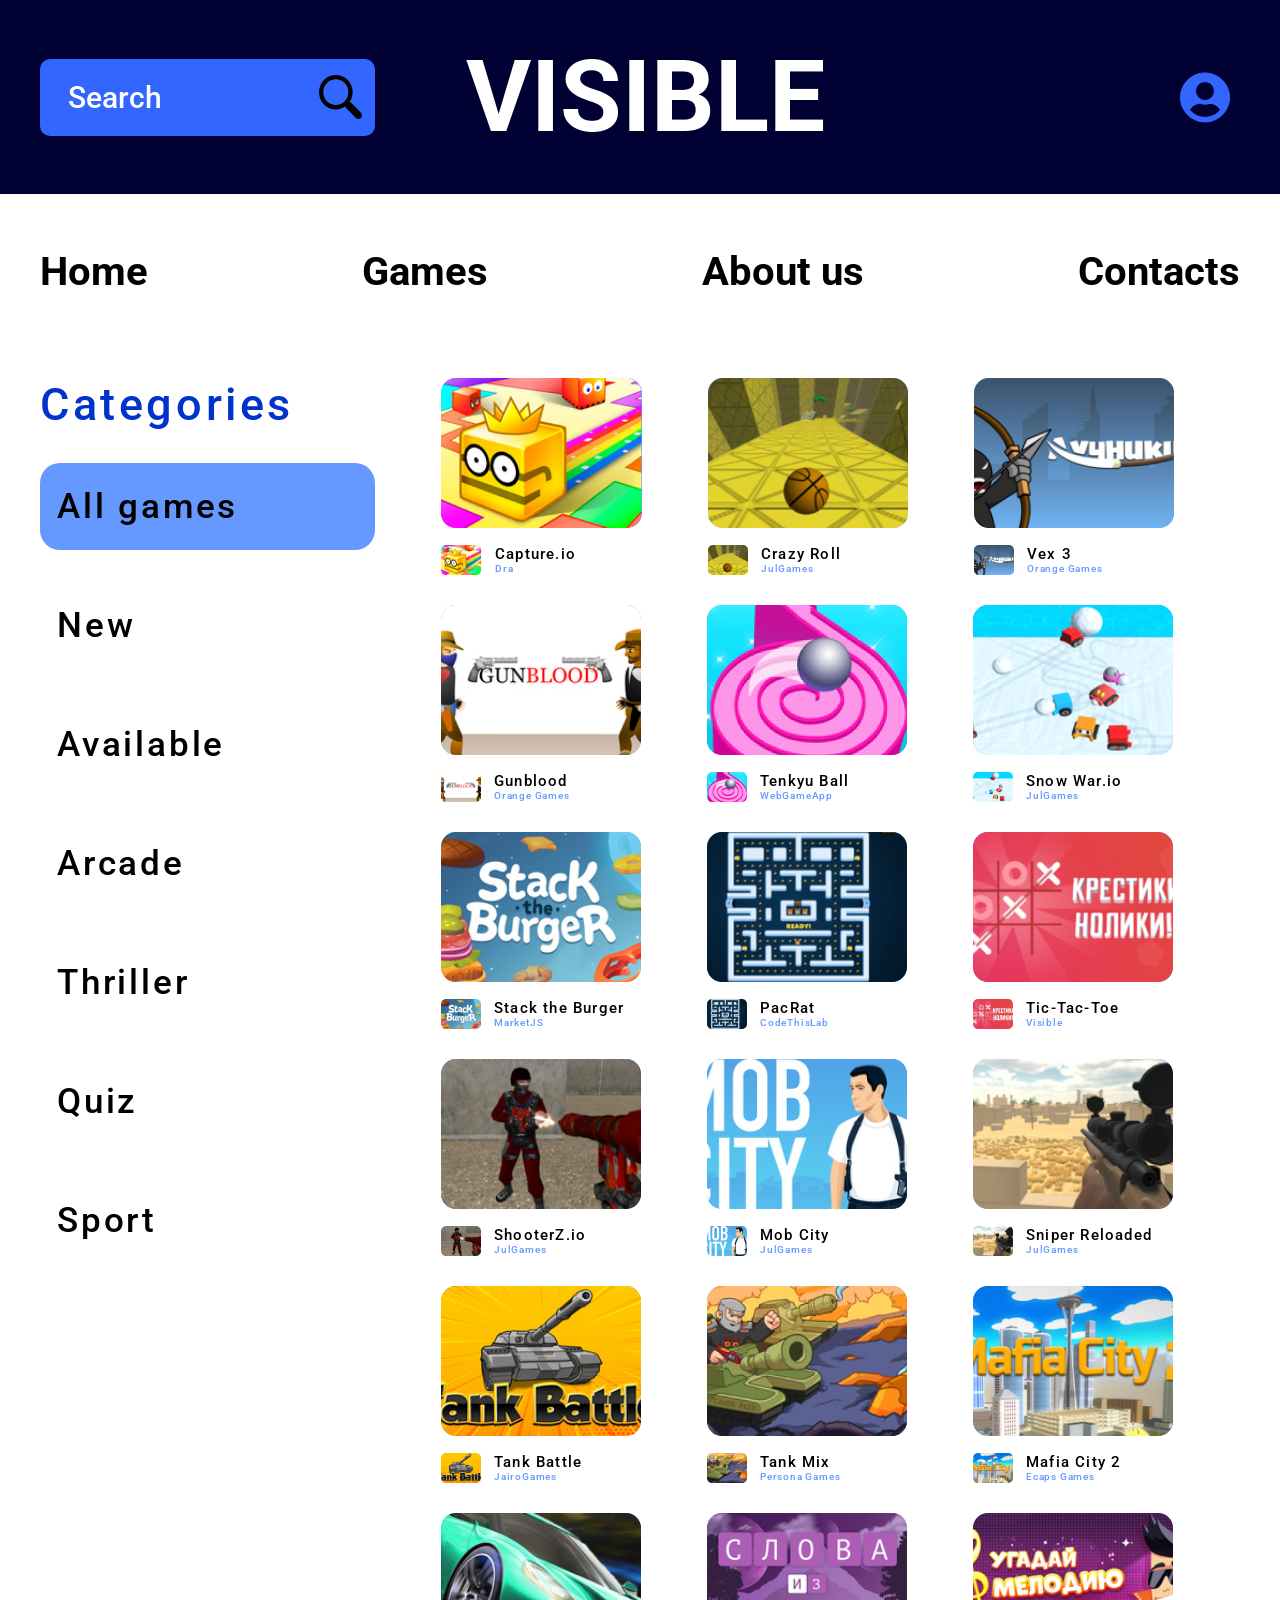
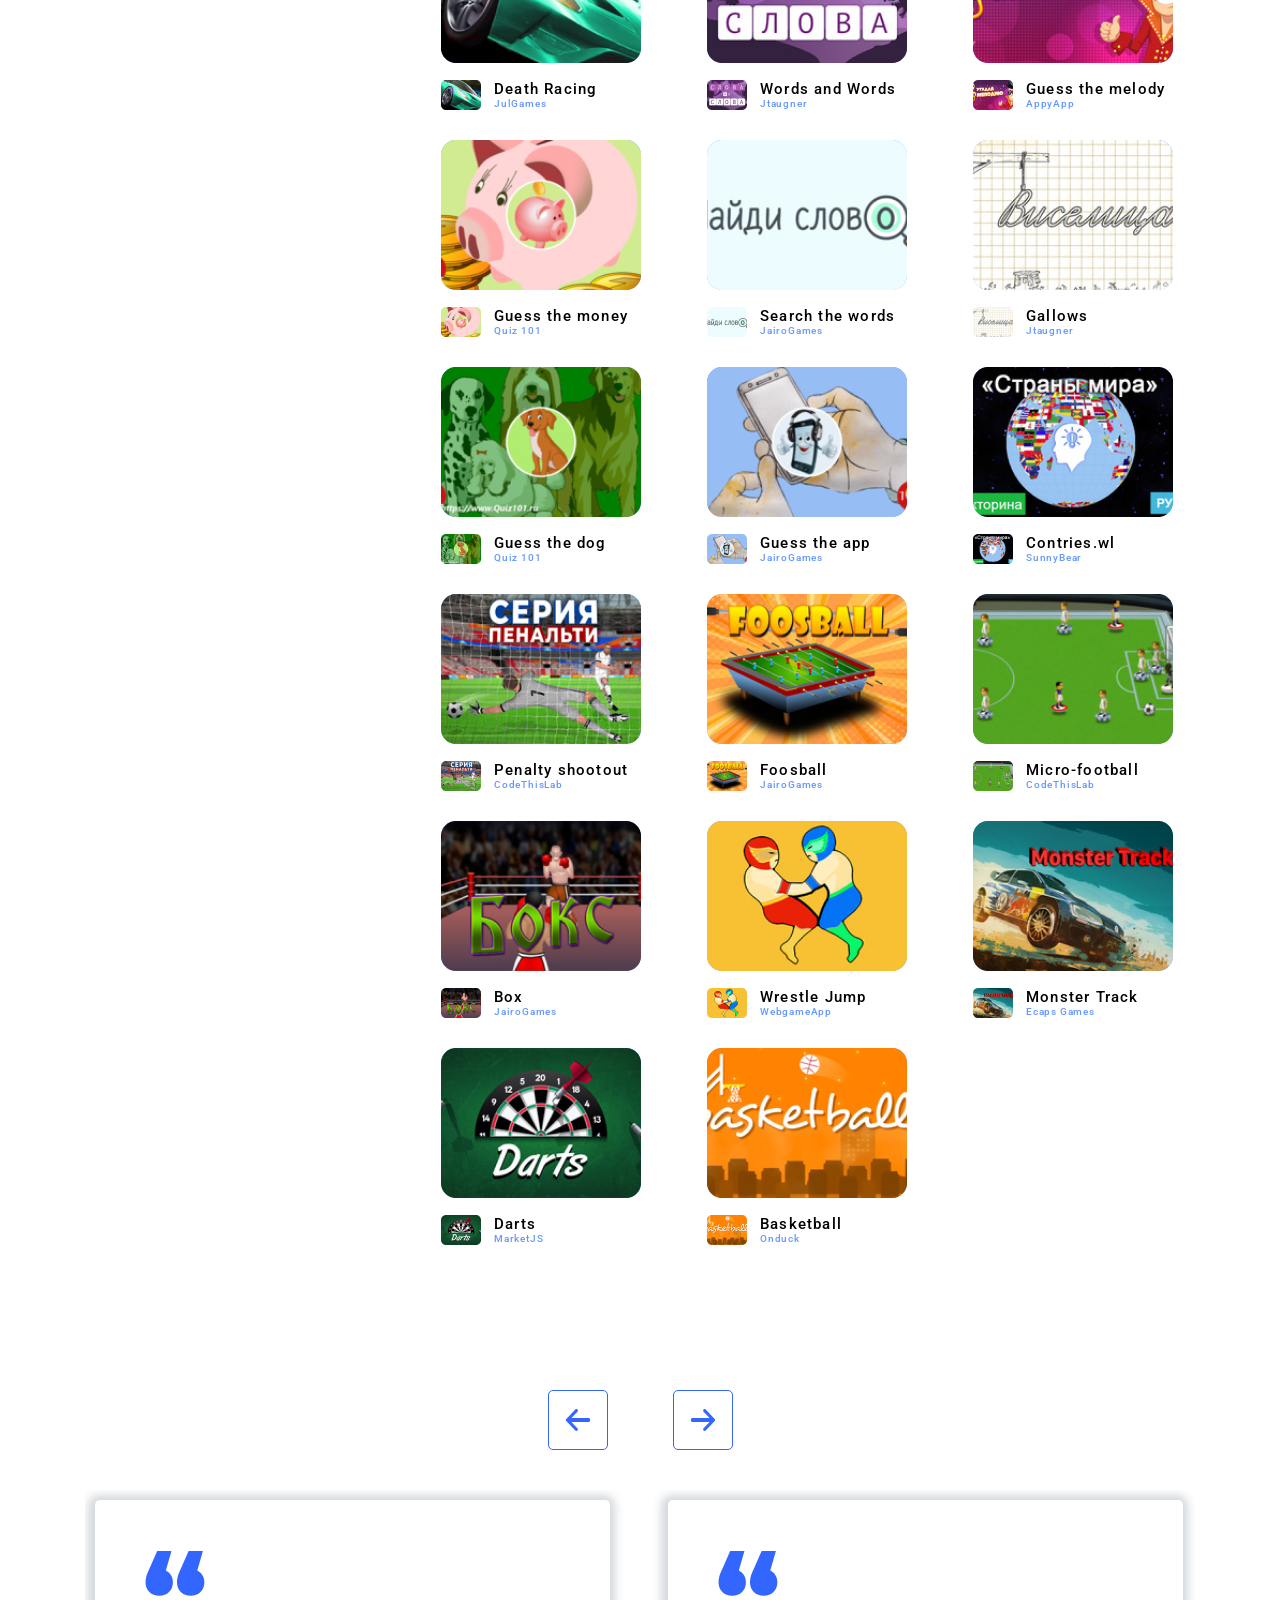
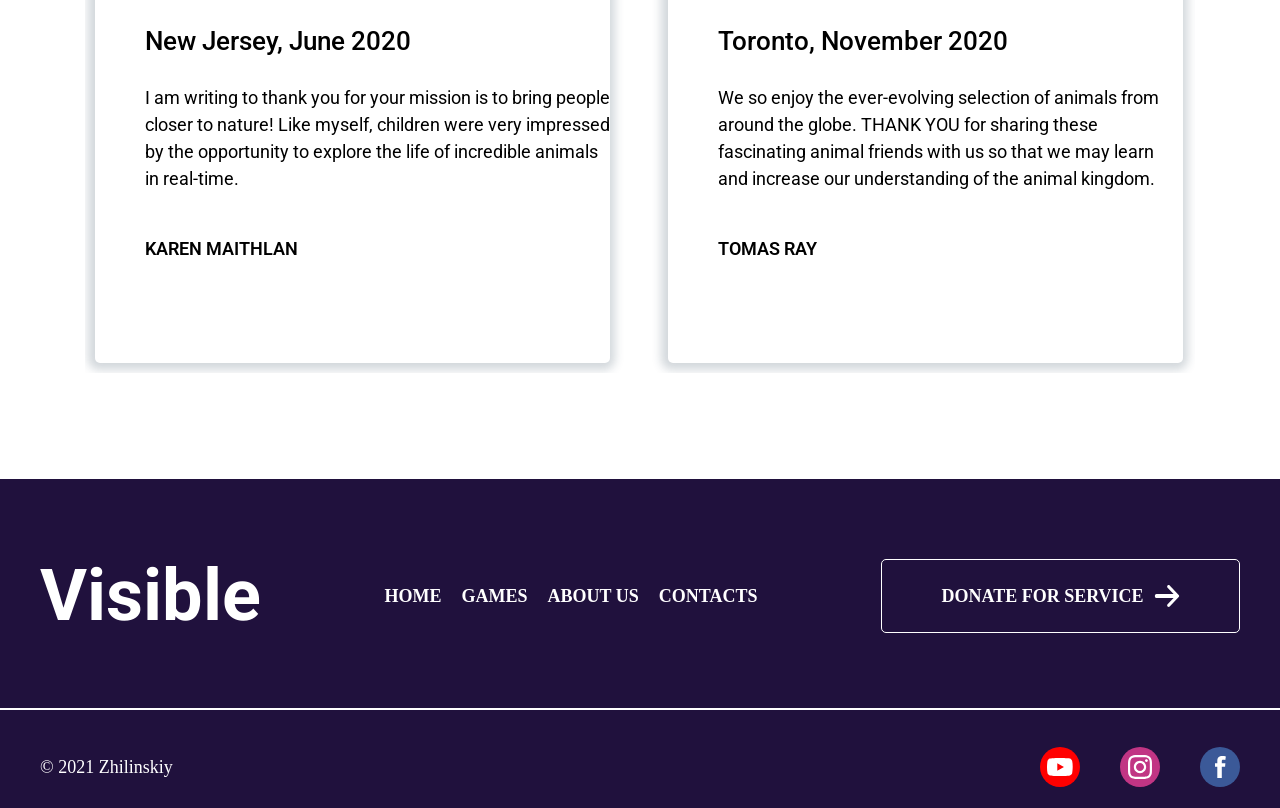
<file: index.html>
<!DOCTYPE html>
<html lang="en">
<head>
   <meta charset="UTF-8">
   <meta http-equiv="X-UA-Compatible" content="IE=edge">
   <meta name="viewport" content="width=device-width, initial-scale=1.0">
   <link rel="stylesheet" href="scss/style.css">
   <link rel="preconnect" href="https://fonts.gstatic.com">
   <link href="https://fonts.googleapis.com/css2?family=Roboto:ital,wght@0,100;0,300;0,400;0,500;0,700;0,900;1,100;1,300;1,400;1,500;1,700;1,900&display=swap" rel="stylesheet"> 
   <title>Visible Games</title>
</head>
<body>
   <header>
      <div class="container">
         <div class="container__header">
            <div class="input__search">
               <input type="text" placeholder="Search" id="search__games">
               <button>
                  <svg width="43" height="44" viewBox="0 0 43 44" fill="none" xmlns="http://www.w3.org/2000/svg">
                     <g clip-path="url(#clip0)">
                     <path d="M28.7165 5.03468C22.1568 -1.67758 11.4804 -1.67758 4.92067 5.03468C-1.63762 11.7484 -1.63762 22.6716 4.92067 29.3854C10.7623 35.3614 19.8603 36.0016 26.4157 31.3352C26.5536 32.003 26.8693 32.6404 27.377 33.1598L36.93 42.935C38.3221 44.3566 40.5717 44.3566 41.9568 42.935C43.3475 41.512 43.3475 39.21 41.9568 37.7913L32.4038 28.0132C31.8989 27.4981 31.2747 27.1736 30.622 27.0325C35.1852 20.3232 34.5595 11.015 28.7165 5.03468ZM25.7004 26.2991C20.803 31.3104 12.8327 31.3104 7.93674 26.2991C3.0422 21.2879 3.0422 13.1336 7.93674 8.12235C12.8327 3.11253 20.803 3.11253 25.7004 8.12235C30.5978 13.1336 30.5978 21.2879 25.7004 26.2991Z" fill="black"/>
                     </g>
                     <defs>
                     <clipPath id="clip0">
                     <rect width="43" height="44" fill="white"/>
                     </clipPath>
                     </defs>
                  </svg>      
               </button>
            </div>
            <h1>VISIBLE</h1>
            <div class="form-registration">
               <svg width="50" height="51" viewBox="0 0 50 51" fill="none" xmlns="http://www.w3.org/2000/svg">
                  <path d="M9.79026 37.6941L9.63146 37.9931L9.85016 38.2515C13.4887 42.5516 18.9282 45.3036 25 45.3036C31.0718 45.3036 36.5113 42.5516 40.1498 38.2515L40.3685 37.9931L40.2097 37.6941C38.2335 33.9728 34.3601 31.4003 29.8387 31.4003C29.5416 31.4003 29.2506 31.4498 28.9774 31.5329L28.9774 31.5328L28.9682 31.5358C27.7065 31.9466 26.3783 32.2068 25 32.2068C23.6222 32.2068 22.3039 31.9468 21.0307 31.5354L21.0308 31.5354L21.0226 31.5329C20.7494 31.4498 20.4584 31.4003 20.1613 31.4003C15.6399 31.4003 11.7665 33.9728 9.79026 37.6941ZM0.5 25.4487C0.5 11.9144 11.4657 0.94873 25 0.94873C38.5343 0.94873 49.5 11.9144 49.5 25.4487C49.5 38.9831 38.5343 49.9487 25 49.9487C11.4657 49.9487 0.5 38.9831 0.5 25.4487ZM34.371 18.9971C34.371 13.8218 30.1753 9.62615 25 9.62615C19.8247 9.62615 15.629 13.8218 15.629 18.9971C15.629 24.1725 19.8247 28.3681 25 28.3681C30.1753 28.3681 34.371 24.1725 34.371 18.9971Z" fill="#3366FF" stroke="#3366FF"/>
               </svg> 
            </div>
            <div class="hamburger">
               <div class="hamburger__container">
                  <span></span>
               </div>
            </div>    
         </div>
      </div>
   </header>
   <div class="header__navigation">
      <div class="container">
         <ul class="nav__header">
               <li>
                  <a href="#" class="hover__bag">
                     Home
                  </a>
               </li>
               <li>
                  <a href="#" class="hover__bag">
                     Games
                  </a>
               </li>
               <li>
                  <a href="#" class="hover__bag">
                     About us
                  </a>
               </li>
               <li>
                  <a href="#" class="hover__bag">
                     Contacts
                  </a>
               </li>
         </ul>
      </div>
   </div>
   <div class="categories__mobile">
      <div class="categories__button">
         <h2>Categories</h2>
      </div>
      <ul class="categories__select">
         <li class="aside__search" data-let="all">
            <p>
               All games
            </p>
         </li>
         <li class="aside__search" data-let="new">
            <p>
               New
            </p>
         </li>
         <li class="aside__search" data-let="1">
            <p>
               Available
            </p>
         </li>
         <li class="aside__search" data-let="2">
            <p>
               Arcade
            </p>
         </li>
         <li class="aside__search" data-let="3">
            <p>
               Thriller
            </p>
         </li>
         <li class="aside__search" data-let="4">
            <p>
               Quiz
            </p>
         </li>
         <li class="aside__search" data-let="5">
            <p>
               Sport
            </p>
         </li>
      </ul>
   </div>
   <div class="wraper">
      <div class="container">
         <aside>
            <div class="aside__container">
               <h2>Categories</h2>
               <ul class="aside__nav">
                  <li class="aside__search" data-let="all">
                     <p>
                        All games
                     </p>
                  </li>
                  <li class="aside__search" data-let="new">
                     <p>
                        New
                     </p>
                  </li>
                  <li class="aside__search" data-let="1">
                     <p>
                        Available
                     </p>
                  </li>
                  <li class="aside__search" data-let="2">
                     <p>
                        Arcade
                     </p>
                  </li>
                  <li class="aside__search" data-let="3">
                     <p>
                        Thriller
                     </p>
                  </li>
                  <li class="aside__search" data-let="4">
                     <p>
                        Quiz
                     </p>
                  </li>
                  <li class="aside__search" data-let="5">
                     <p>
                        Sport
                     </p>
                  </li>
               </ul>
            </div>
         </aside>
         <div class="games__container">
            <div class="games__elements" data-let="2">
               <div class="games__image">
                  <img src="assets/games(1).png" alt="games(1)">
                  <a href="">
                     <p>
                        <span>
                           PLAY
                        </span>
                     </p>
                  </a>
               </div>
               <div class="games__information">
                  <img src="assets/games__small(1).png" alt="games__small(1)">
                  <div class="games__aside">
                     <p class="games__name">Capture.io</p>
                     <p class="games__company">Dra</p>
                  </div>
               </div>
            </div>
            <div class="games__elements" data-let="2">
               <div class="games__image">
                  <img src="assets/games(2).png" alt="games(2)">
                  <a href="">
                     <p>
                        <span>
                           PLAY
                        </span>
                     </p>
                  </a>
               </div>
               <div class="games__information">
                  <img src="assets/games__small(2).png" alt="games__small(2)">
                  <div class="games__aside">
                     <p class="games__name">Crazy Roll</p>
                     <p class="games__company">JulGames</p>
                  </div>
               </div>
            </div>
            <div class="games__elements" data-let="2">
               <div class="games__image">
                  <img src="assets/games(3).png" alt="games(2)">
                  <a href="">
                     <p>
                        <span>
                           PLAY
                        </span>
                     </p>
                  </a>
               </div>
               <div class="games__information">
                  <img src="assets/games__small(3).png" alt="games__small(3)">
                  <div class="games__aside">
                     <p class="games__name">Vex 3</p>
                     <p class="games__company">Orange Games</p>
                  </div>
               </div>
            </div>
            <div class="games__elements" data-let="2">
               <div class="games__image">
                  <img src="assets/games(4).png" alt="games(4)">
                  <a href="">
                     <p>
                        <span>
                           PLAY
                        </span>
                     </p>
                  </a>
               </div>
               <div class="games__information">
                  <img src="assets/games__small(4).png" alt="games__small(4)">
                  <div class="games__aside">
                     <p class="games__name">Gunblood</p>
                     <p class="games__company">Orange Games</p>
                  </div>
               </div>
            </div>
            <div class="games__elements" data-let="2">
               <div class="games__image">
                  <img src="assets/games(5).png" alt="games(5)">
                  <a href="">
                     <p>
                        <span>
                           PLAY
                        </span>
                     </p>
                  </a>
               </div>
               <div class="games__information">
                  <img src="assets/games__small(5).png" alt="games__small(5)">
                  <div class="games__aside">
                     <p class="games__name">Tenkyu Ball</p>
                     <p class="games__company">WebGameApp</p>
                  </div>
               </div>
            </div>
            <div class="games__elements" data-let="2">
               <div class="games__image">
                  <img src="assets/games(6).png" alt="games(6)">
                  <a href="">
                     <p>
                        <span>
                           PLAY
                        </span>
                     </p>
                  </a>
               </div>
               <div class="games__information">
                  <img src="assets/games__small(6).png" alt="games__small(6)">
                  <div class="games__aside">
                     <p class="games__name">Snow War.io</p>
                     <p class="games__company">JulGames</p>
                  </div>
               </div>
            </div>
            <div class="games__elements" data-let="2">
               <div class="games__image">
                  <img src="assets/games(7).png" alt="games(7)">
                  <a href="">
                     <p>
                        <span>
                           PLAY
                        </span>
                     </p>
                  </a>
               </div>
               <div class="games__information">
                  <img src="assets/games__small(7).png" alt="games__small(7)">
                  <div class="games__aside">
                     <p class="games__name">Stack the Burger</p>
                     <p class="games__company">MarketJS</p>
                  </div>
               </div>
            </div>
            <div class="games__elements" data-let="2">
               <div class="games__image">
                  <img src="assets/games(8).png" alt="games(8)">
                  <a href="">
                     <p>
                        <span>
                           PLAY
                        </span>
                     </p>
                  </a>
               </div>
               <div class="games__information">
                  <img src="assets/games__small(8).png" alt="games__small(8)">
                  <div class="games__aside">
                     <p class="games__name">PacRat</p>
                     <p class="games__company">CodeThisLab</p>
                  </div>
               </div>
            </div>
            <div class="games__elements" data-let="1" id="goUrl">
               <div class="games__image">
                  <img src="assets/games(9).png" alt="games(9)">
                  <a href="">
                     <p>
                        <span>
                           PLAY
                        </span>
                     </p>
                  </a>
               </div>
               <div class="games__information">
                  <img src="assets/games__small(9).png" alt="games__small(9)">
                  <div class="games__aside">
                     <p class="games__name">Tic-Tac-Toe</p>
                     <p class="games__company">Visible</p>
                  </div>
               </div>
            </div>
            <div class="games__elements" data-let="3">
               <div class="games__image">
                  <img src="assets/games(10).png" alt="games(10)">
                  <a href="">
                     <p>
                        <span>
                           PLAY
                        </span>
                     </p>
                  </a>
               </div>
               <div class="games__information">
                  <img src="assets/games__small(10).png" alt="games__small(10)">
                  <div class="games__aside">
                     <p class="games__name">ShooterZ.io</p>
                     <p class="games__company">JulGames</p>
                  </div>
               </div>
            </div>
            <div class="games__elements" data-let="3">
               <div class="games__image">
                  <img src="assets/games(11).png" alt="games(11)">
                  <a href="">
                     <p>
                        <span>
                           PLAY
                        </span>
                     </p>
                  </a>
               </div>
               <div class="games__information">
                  <img src="assets/games__small(11).png" alt="games__small(11)">
                  <div class="games__aside">
                     <p class="games__name">Mob City</p>
                     <p class="games__company">JulGames</p>
                  </div>
               </div>
            </div>
            <div class="games__elements" data-let="3">
               <div class="games__image">
                  <img src="assets/games(12).png" alt="games(12)">
                  <a href="">
                     <p>
                        <span>
                           PLAY
                        </span>
                     </p>
                  </a>
               </div>
               <div class="games__information">
                  <img src="assets/games__small(12).png" alt="games__small(12)">
                  <div class="games__aside">
                     <p class="games__name">Sniper Reloaded</p>
                     <p class="games__company">JulGames</p>
                  </div>
               </div>
            </div>
            <div class="games__elements" data-let="3">
               <div class="games__image">
                  <img src="assets/games(13).png" alt="games(13)">
                  <a href="">
                     <p>
                        <span>
                           PLAY
                        </span>
                     </p>
                  </a>
               </div>
               <div class="games__information">
                  <img src="assets/games__small(13).png" alt="games__small(13)">
                  <div class="games__aside">
                     <p class="games__name">Tank Battle</p>
                     <p class="games__company">JairoGames</p>
                  </div>
               </div>
            </div>
            <div class="games__elements" data-let="3">
               <div class="games__image">
                  <img src="assets/games(14).png" alt="games(14)">
                  <a href="">
                     <p>
                        <span>
                           PLAY
                        </span>
                     </p>
                  </a>
               </div>
               <div class="games__information">
                  <img src="assets/games__small(14).png" alt="games__small(14)">
                  <div class="games__aside">
                     <p class="games__name">Tank Mix</p>
                     <p class="games__company">Persona Games</p>
                  </div>
               </div>
            </div>
            <div class="games__elements" data-let="3">
               <div class="games__image">
                  <img src="assets/games(15).png" alt="games(15)">
                  <a href="">
                     <p>
                        <span>
                           PLAY
                        </span>
                     </p>
                  </a>
               </div>
               <div class="games__information">
                  <img src="assets/games__small(15).png" alt="games__small(15)">
                  <div class="games__aside">
                     <p class="games__name">Mafia City 2</p>
                     <p class="games__company">Ecaps Games</p>
                  </div>
               </div>
            </div>
            <div class="games__elements" data-let="3">
               <div class="games__image">
                  <img src="assets/games(16).png" alt="games(16)">
                  <a href="">
                     <p>
                        <span>
                           PLAY
                        </span>
                     </p>
                  </a>
               </div>
               <div class="games__information">
                  <img src="assets/games__small(16).png" alt="games__small(16)">
                  <div class="games__aside">
                     <p class="games__name">Death Racing</p>
                     <p class="games__company">JulGames</p>
                  </div>
               </div>
            </div>
            <div class="games__elements" data-let="4">
               <div class="games__image">
                  <img src="assets/games(17).png" alt="games(17)">
                  <a href="">
                     <p>
                        <span>
                           PLAY
                        </span>
                     </p>
                  </a>
               </div>
               <div class="games__information">
                  <img src="assets/games__small(17).png" alt="games__small(17)">
                  <div class="games__aside">
                     <p class="games__name">Words and Words</p>
                     <p class="games__company">Jtaugner</p>
                  </div>
               </div>
            </div>
            <div class="games__elements" data-let="4">
               <div class="games__image">
                  <img src="assets/games(18).png" alt="games(18)">
                  <a href="">
                     <p>
                        <span>
                           PLAY
                        </span>
                     </p>
                  </a>
               </div>
               <div class="games__information">
                  <img src="assets/games__small(18).png" alt="games__small(18)">
                  <div class="games__aside">
                     <p class="games__name">Guess the melody</p>
                     <p class="games__company">AppyApp</p>
                  </div>
               </div>
            </div>
            <div class="games__elements" data-let="4">
               <div class="games__image">
                  <img src="assets/games(19).png" alt="games(19)">
                  <a href="">
                     <p>
                        <span>
                           PLAY
                        </span>
                     </p>
                  </a>
               </div>
               <div class="games__information">
                  <img src="assets/games__small(19).png" alt="games__small(19)">
                  <div class="games__aside">
                     <p class="games__name">Guess the money</p>
                     <p class="games__company">Quiz 101</p>
                  </div>
               </div>
            </div>
            <div class="games__elements" data-let="4">
               <div class="games__image">
                  <img src="assets/games(20).png" alt="games(20)">
                  <a href="">
                     <p>
                        <span>
                           PLAY
                        </span>
                     </p>
                  </a>
               </div>
               <div class="games__information">
                  <img src="assets/games__small(20).png" alt="games__small(20)">
                  <div class="games__aside">
                     <p class="games__name">Search the words</p>
                     <p class="games__company">JairoGames</p>
                  </div>
               </div>
            </div>
            <div class="games__elements" data-let="4">
               <div class="games__image">
                  <img src="assets/games(21).png" alt="games(21)">
                  <a href="">
                     <p>
                        <span>
                           PLAY
                        </span>
                     </p>
                  </a>
               </div>
               <div class="games__information">
                  <img src="assets/games__small(21).png" alt="games__small(21)">
                  <div class="games__aside">
                     <p class="games__name">Gallows</p>
                     <p class="games__company">Jtaugner</p>
                  </div>
               </div>
            </div>
            <div class="games__elements" data-let="4">
               <div class="games__image">
                  <img src="assets/games(22).png" alt="games(22)">
                  <a href="">
                     <p>
                        <span>
                           PLAY
                        </span>
                     </p>
                  </a>
               </div>
               <div class="games__information">
                  <img src="assets/games__small(22).png" alt="games__small(22)">
                  <div class="games__aside">
                     <p class="games__name">Guess the dog</p>
                     <p class="games__company">Quiz 101</p>
                  </div>
               </div>
            </div>
            <div class="games__elements" data-let="4">
               <div class="games__image">
                  <img src="assets/games(23).png" alt="games(23)">
                  <a href="">
                     <p>
                        <span>
                           PLAY
                        </span>
                     </p>
                  </a>
               </div>
               <div class="games__information">
                  <img src="assets/games__small(23).png" alt="games__small(23)">
                  <div class="games__aside">
                     <p class="games__name">Guess the app</p>
                     <p class="games__company">JairoGames</p>
                  </div>
               </div>
            </div>
            <div class="games__elements" data-let="4">
               <div class="games__image">
                  <img src="assets/games(24).png" alt="games(24)">
                  <a href="">
                     <p>
                        <span>
                           PLAY
                        </span>
                     </p>
                  </a>
               </div>
               <div class="games__information">
                  <img src="assets/games__small(24).png" alt="games__small(24)">
                  <div class="games__aside">
                     <p class="games__name">Contries.wl</p>
                     <p class="games__company">SunnyBear</p>
                  </div>
               </div>
            </div>
            <div class="games__elements" data-let="5">
               <div class="games__image">
                  <img src="assets/games(25).png" alt="games(25)">
                  <a href="">
                     <p>
                        <span>
                           PLAY
                        </span>
                     </p>
                  </a>
               </div>
               <div class="games__information">
                  <img src="assets/games__small(25).png" alt="games__small(25)">
                  <div class="games__aside">
                     <p class="games__name">Penalty shootout</p>
                     <p class="games__company">CodeThisLab</p>
                  </div>
               </div>
            </div>
            <div class="games__elements" data-let="5">
               <div class="games__image">
                  <img src="assets/games(26).png" alt="games(26)">
                  <a href="">
                     <p>
                        <span>
                           PLAY
                        </span>
                     </p>
                  </a>
               </div>
               <div class="games__information">
                  <img src="assets/games__small(26).png" alt="games__small(26)">
                  <div class="games__aside">
                     <p class="games__name">Foosball</p>
                     <p class="games__company">JairoGames</p>
                  </div>
               </div>
            </div>
            <div class="games__elements" data-let="5">
               <div class="games__image">
                  <img src="assets/games(27).png" alt="games(27)">
                  <a href="">
                     <p>
                        <span>
                           PLAY
                        </span>
                     </p>
                  </a>
               </div>
               <div class="games__information">
                  <img src="assets/games__small(27).png" alt="games__small(27)">
                  <div class="games__aside">
                     <p class="games__name">Micro-football</p>
                     <p class="games__company">CodeThisLab</p>
                  </div>
               </div>
            </div>
            <div class="games__elements" data-let="5">
               <div class="games__image">
                  <img src="assets/games(28).png" alt="games(28)">
                  <a href="">
                     <p>
                        <span>
                           PLAY
                        </span>
                     </p>
                  </a>
               </div>
               <div class="games__information">
                  <img src="assets/games__small(28).png" alt="games__small(28)">
                  <div class="games__aside">
                     <p class="games__name">Box</p>
                     <p class="games__company">JairoGames</p>
                  </div>
               </div>
            </div>
            <div class="games__elements" data-let="5">
               <div class="games__image">
                  <img src="assets/games(29).png" alt="games(29)">
                  <a href="">
                     <p>
                        <span>
                           PLAY
                        </span>
                     </p>
                  </a>
               </div>
               <div class="games__information">
                  <img src="assets/games__small(29).png" alt="games__small(29)">
                  <div class="games__aside">
                     <p class="games__name">Wrestle Jump</p>
                     <p class="games__company">WebgameApp</p>
                  </div>
               </div>
            </div>
            <div class="games__elements" data-let="5">
               <div class="games__image">
                  <img src="assets/games(30).png" alt="games(30)">
                  <a href="">
                     <p>
                        <span>
                           PLAY
                        </span>
                     </p>
                  </a>
               </div>
               <div class="games__information">
                  <img src="assets/games__small(30).png" alt="games__small(30)">
                  <div class="games__aside">
                     <p class="games__name">Monster Track </p>
                     <p class="games__company">Ecaps Games</p>
                  </div>
               </div>
            </div>
            <div class="games__elements" data-let="5">
               <div class="games__image">
                  <img src="assets/games(31).png" alt="games(31)">
                  <a href="">
                     <p>
                        <span>
                           PLAY
                        </span>
                     </p>
                  </a>
               </div>
               <div class="games__information">
                  <img src="assets/games__small(31).png" alt="games__small(31)">
                  <div class="games__aside">
                     <p class="games__name">Darts</p>
                     <p class="games__company">MarketJS</p>
                  </div>
               </div>
            </div>
            <div class="games__elements" data-let="5">
               <div class="games__image">
                  <img src="assets/games(32).png" alt="games(32)">
                  <a href="">
                     <p>
                        <span>
                           PLAY
                        </span>
                     </p>
                  </a>
               </div>
               <div class="games__information">
                  <img src="assets/games__small(32).png" alt="games__small(32)">
                  <div class="games__aside">
                     <p class="games__name">Basketball</p>
                     <p class="games__company">Onduck</p>
                  </div>
               </div>
            </div>
         </div>
      </div>
   </div>
   <div class="slider__wraper">
      <div class="slider__buttons">
         <div class="slider__button" id="caroosel__prev">
            <svg id="caroosel__prev" width="26" height="22" viewBox="0 0 26 22" fill="none" xmlns="http://www.w3.org/2000/svg">
               <path id="caroosel__prev" fill-rule="evenodd" clip-rule="evenodd" d="M11.9308 0.119971C12.1129 0.199174 12.2784 0.315255 12.4177 0.461565C12.5573 0.607505 12.6681 0.780876 12.7437 0.971748C12.8193 1.16262 12.8582 1.36724 12.8582 1.57389C12.8582 1.78055 12.8193 1.98517 12.7437 2.17604C12.6681 2.36691 12.5573 2.54028 12.4177 2.68622L6.38999 9H23.5406C23.965 9 24.3719 9.21071 24.672 9.58579C24.9721 9.96086 25.1406 10.4696 25.1406 11C25.1406 11.5304 24.9721 12.0391 24.672 12.4142C24.3719 12.7893 23.965 13 23.5406 13H6.3892L12.4177 19.3146C12.6992 19.6096 12.8574 20.0097 12.8574 20.4269C12.8574 20.8441 12.6992 21.2443 12.4177 21.5393C12.1361 21.8343 11.7543 22 11.3561 22C10.958 22 10.5762 21.8343 10.2946 21.5393L1.29864 12.1127C1.15902 11.9668 1.04824 11.7934 0.972651 11.6026C0.897066 11.4117 0.858158 11.2071 0.858158 11.0004C0.858158 10.7938 0.897066 10.5891 0.972651 10.3983C1.04824 10.2074 1.15902 10.034 1.29864 9.88808L10.2946 0.461565C10.4339 0.315255 10.5994 0.199174 10.7815 0.119971C10.9637 0.0407677 11.1589 0 11.3561 0C11.5534 0 11.7486 0.0407677 11.9308 0.119971Z" fill="#3366FF"/>
            </svg>
         </div>
         <div id="caroosel__rev" class="slider__button">
            <svg id="caroosel__rev" width="26" height="22" viewBox="0 0 26 22" fill="none" xmlns="http://www.w3.org/2000/svg">
               <path id="caroosel__rev" fill-rule="evenodd" clip-rule="evenodd" d="M14.0692 0.119971C13.8871 0.199174 13.7216 0.315255 13.5823 0.461565C13.4427 0.607505 13.3319 0.780876 13.2563 0.971748C13.1807 1.16262 13.1418 1.36724 13.1418 1.57389C13.1418 1.78055 13.1807 1.98517 13.2563 2.17604C13.3319 2.36691 13.4427 2.54028 13.5823 2.68622L19.61 9H2.45938C2.03503 9 1.62806 9.21071 1.328 9.58579C1.02795 9.96086 0.859375 10.4696 0.859375 11C0.859375 11.5304 1.02795 12.0391 1.328 12.4142C1.62806 12.7893 2.03503 13 2.45938 13H19.6108L13.5823 19.3146C13.3008 19.6096 13.1426 20.0097 13.1426 20.4269C13.1426 20.8441 13.3008 21.2443 13.5823 21.5393C13.8639 21.8343 14.2457 22 14.6439 22C15.042 22 15.4238 21.8343 15.7054 21.5393L24.7014 12.1127C24.841 11.9668 24.9518 11.7934 25.0273 11.6026C25.1029 11.4117 25.1418 11.2071 25.1418 11.0004C25.1418 10.7938 25.1029 10.5891 25.0273 10.3983C24.9518 10.2074 24.841 10.034 24.7014 9.88808L15.7054 0.461565C15.5661 0.315255 15.4006 0.199174 15.2185 0.119971C15.0363 0.0407677 14.8411 0 14.6439 0C14.4466 0 14.2514 0.0407677 14.0692 0.119971Z" fill="#3366FF"/>
            </svg>
         </div>
      </div>
      <div class="slider__content">
         <div class="slider__tracker">
            <div class="slider__elements">
               <div class="comment__box">
                  <svg width="60" height="46" viewBox="0 0 60 46" fill="none" xmlns="http://www.w3.org/2000/svg">
                     <path d="M20.8247 20.52C23.0647 21.56 24.7847 23.12 25.9847 25.2C27.2647 27.2 27.9047 29.56 27.9047 32.28C27.9047 36.28 26.6247 39.52 24.0647 42C21.5047 44.48 18.2247 45.72 14.2247 45.72C10.2247 45.72 6.94469 44.48 4.38469 42C1.82469 39.52 0.544688 36.28 0.544688 32.28C0.544688 30.44 0.784688 28.6 1.26469 26.76C1.74469 24.92 2.82469 22.2 4.50469 18.6L12.1847 0.959995H26.4647L20.8247 20.52ZM52.2647 20.52C54.5047 21.56 56.2247 23.12 57.4247 25.2C58.7047 27.2 59.3447 29.56 59.3447 32.28C59.3447 36.28 58.0647 39.52 55.5047 42C52.9447 44.48 49.6647 45.72 45.6647 45.72C41.6647 45.72 38.3847 44.48 35.8247 42C33.2647 39.52 31.9847 36.28 31.9847 32.28C31.9847 30.44 32.2247 28.6 32.7047 26.76C33.1847 24.92 34.2647 22.2 35.9447 18.6L43.6247 0.959995H57.9047L52.2647 20.52Z" fill="#3366FF"/>
                  </svg>
                     
                  <p class="comment__date">
                     New Jersey, June 2020
                  </p>
                  <p class="comment__text">
                     I am writing to thank you for your mission is to bring people closer to nature! Like myself, children were very impressed by the opportunity to explore the life of incredible animals in real-time. 
                  </p>
                  <p class="comment__name">
                     Karen Maithlan
                  </p>
               </div>
            </div>
            <div class="slider__elements">
               <div class="comment__box">
                  <svg width="60" height="46" viewBox="0 0 60 46" fill="none" xmlns="http://www.w3.org/2000/svg">
                     <path d="M20.8247 20.52C23.0647 21.56 24.7847 23.12 25.9847 25.2C27.2647 27.2 27.9047 29.56 27.9047 32.28C27.9047 36.28 26.6247 39.52 24.0647 42C21.5047 44.48 18.2247 45.72 14.2247 45.72C10.2247 45.72 6.94469 44.48 4.38469 42C1.82469 39.52 0.544688 36.28 0.544688 32.28C0.544688 30.44 0.784688 28.6 1.26469 26.76C1.74469 24.92 2.82469 22.2 4.50469 18.6L12.1847 0.959995H26.4647L20.8247 20.52ZM52.2647 20.52C54.5047 21.56 56.2247 23.12 57.4247 25.2C58.7047 27.2 59.3447 29.56 59.3447 32.28C59.3447 36.28 58.0647 39.52 55.5047 42C52.9447 44.48 49.6647 45.72 45.6647 45.72C41.6647 45.72 38.3847 44.48 35.8247 42C33.2647 39.52 31.9847 36.28 31.9847 32.28C31.9847 30.44 32.2247 28.6 32.7047 26.76C33.1847 24.92 34.2647 22.2 35.9447 18.6L43.6247 0.959995H57.9047L52.2647 20.52Z" fill="#3366FF"/>
                  </svg>
                     
                  <p class="comment__date">
                     Toronto, November 2020
                  </p>
                  <p class="comment__text">
                     We so enjoy the ever-evolving selection of animals from around the globe. THANK YOU for sharing these fascinating animal friends with us so that we may learn and increase our understanding of the animal kingdom.
                  </p>
                  <p class="comment__name">
                     Tomas Ray
                  </p>
               </div>
            </div>
            <div class="slider__elements">
               <div class="comment__box">
                  <svg width="60" height="46" viewBox="0 0 60 46" fill="none" xmlns="http://www.w3.org/2000/svg">
                     <path d="M20.8247 20.52C23.0647 21.56 24.7847 23.12 25.9847 25.2C27.2647 27.2 27.9047 29.56 27.9047 32.28C27.9047 36.28 26.6247 39.52 24.0647 42C21.5047 44.48 18.2247 45.72 14.2247 45.72C10.2247 45.72 6.94469 44.48 4.38469 42C1.82469 39.52 0.544688 36.28 0.544688 32.28C0.544688 30.44 0.784688 28.6 1.26469 26.76C1.74469 24.92 2.82469 22.2 4.50469 18.6L12.1847 0.959995H26.4647L20.8247 20.52ZM52.2647 20.52C54.5047 21.56 56.2247 23.12 57.4247 25.2C58.7047 27.2 59.3447 29.56 59.3447 32.28C59.3447 36.28 58.0647 39.52 55.5047 42C52.9447 44.48 49.6647 45.72 45.6647 45.72C41.6647 45.72 38.3847 44.48 35.8247 42C33.2647 39.52 31.9847 36.28 31.9847 32.28C31.9847 30.44 32.2247 28.6 32.7047 26.76C33.1847 24.92 34.2647 22.2 35.9447 18.6L43.6247 0.959995H57.9047L52.2647 20.52Z" fill="#3366FF"/>
                  </svg>
                     
                  <p class="comment__date">
                     New Jersey, June 2020
                  </p>
                  <p class="comment__text">
                     I am writing to thank you for your mission is to bring people closer to nature! Like myself, children were very impressed by the opportunity to explore the life of incredible animals in real-time. 
                  </p>
                  <p class="comment__name">
                     Karen Maithlan
                  </p>
               </div>
            </div>
            <div class="slider__elements">
               <div class="comment__box">
                  <svg width="60" height="46" viewBox="0 0 60 46" fill="none" xmlns="http://www.w3.org/2000/svg">
                     <path d="M20.8247 20.52C23.0647 21.56 24.7847 23.12 25.9847 25.2C27.2647 27.2 27.9047 29.56 27.9047 32.28C27.9047 36.28 26.6247 39.52 24.0647 42C21.5047 44.48 18.2247 45.72 14.2247 45.72C10.2247 45.72 6.94469 44.48 4.38469 42C1.82469 39.52 0.544688 36.28 0.544688 32.28C0.544688 30.44 0.784688 28.6 1.26469 26.76C1.74469 24.92 2.82469 22.2 4.50469 18.6L12.1847 0.959995H26.4647L20.8247 20.52ZM52.2647 20.52C54.5047 21.56 56.2247 23.12 57.4247 25.2C58.7047 27.2 59.3447 29.56 59.3447 32.28C59.3447 36.28 58.0647 39.52 55.5047 42C52.9447 44.48 49.6647 45.72 45.6647 45.72C41.6647 45.72 38.3847 44.48 35.8247 42C33.2647 39.52 31.9847 36.28 31.9847 32.28C31.9847 30.44 32.2247 28.6 32.7047 26.76C33.1847 24.92 34.2647 22.2 35.9447 18.6L43.6247 0.959995H57.9047L52.2647 20.52Z" fill="#3366FF"/>
                  </svg>
                     
                  <p class="comment__date">
                     Toronto, November 2020
                  </p>
                  <p class="comment__text">
                     We so enjoy the ever-evolving selection of animals from around the globe. THANK YOU for sharing these fascinating animal friends with us so that we may learn and increase our understanding of the animal kingdom.
                  </p>
                  <p class="comment__name">
                     Tomas Ray
                  </p>
               </div>
            </div>
            <div class="slider__elements">
               <div class="comment__box">
                  <svg width="60" height="46" viewBox="0 0 60 46" fill="none" xmlns="http://www.w3.org/2000/svg">
                     <path d="M20.8247 20.52C23.0647 21.56 24.7847 23.12 25.9847 25.2C27.2647 27.2 27.9047 29.56 27.9047 32.28C27.9047 36.28 26.6247 39.52 24.0647 42C21.5047 44.48 18.2247 45.72 14.2247 45.72C10.2247 45.72 6.94469 44.48 4.38469 42C1.82469 39.52 0.544688 36.28 0.544688 32.28C0.544688 30.44 0.784688 28.6 1.26469 26.76C1.74469 24.92 2.82469 22.2 4.50469 18.6L12.1847 0.959995H26.4647L20.8247 20.52ZM52.2647 20.52C54.5047 21.56 56.2247 23.12 57.4247 25.2C58.7047 27.2 59.3447 29.56 59.3447 32.28C59.3447 36.28 58.0647 39.52 55.5047 42C52.9447 44.48 49.6647 45.72 45.6647 45.72C41.6647 45.72 38.3847 44.48 35.8247 42C33.2647 39.52 31.9847 36.28 31.9847 32.28C31.9847 30.44 32.2247 28.6 32.7047 26.76C33.1847 24.92 34.2647 22.2 35.9447 18.6L43.6247 0.959995H57.9047L52.2647 20.52Z" fill="#3366FF"/>
                  </svg>
                     
                  <p class="comment__date">
                     New Jersey, June 2020
                  </p>
                  <p class="comment__text">
                     I am writing to thank you for your mission is to bring people closer to nature! Like myself, children were very impressed by the opportunity to explore the life of incredible animals in real-time. 
                  </p>
                  <p class="comment__name">
                     Karen Maithlan
                  </p>
               </div>
            </div>
            <div class="slider__elements">
               <div class="comment__box">
                  <svg width="60" height="46" viewBox="0 0 60 46" fill="none" xmlns="http://www.w3.org/2000/svg">
                     <path d="M20.8247 20.52C23.0647 21.56 24.7847 23.12 25.9847 25.2C27.2647 27.2 27.9047 29.56 27.9047 32.28C27.9047 36.28 26.6247 39.52 24.0647 42C21.5047 44.48 18.2247 45.72 14.2247 45.72C10.2247 45.72 6.94469 44.48 4.38469 42C1.82469 39.52 0.544688 36.28 0.544688 32.28C0.544688 30.44 0.784688 28.6 1.26469 26.76C1.74469 24.92 2.82469 22.2 4.50469 18.6L12.1847 0.959995H26.4647L20.8247 20.52ZM52.2647 20.52C54.5047 21.56 56.2247 23.12 57.4247 25.2C58.7047 27.2 59.3447 29.56 59.3447 32.28C59.3447 36.28 58.0647 39.52 55.5047 42C52.9447 44.48 49.6647 45.72 45.6647 45.72C41.6647 45.72 38.3847 44.48 35.8247 42C33.2647 39.52 31.9847 36.28 31.9847 32.28C31.9847 30.44 32.2247 28.6 32.7047 26.76C33.1847 24.92 34.2647 22.2 35.9447 18.6L43.6247 0.959995H57.9047L52.2647 20.52Z" fill="#3366FF"/>
                  </svg>
                     
                  <p class="comment__date">
                     Toronto, November 2020
                  </p>
                  <p class="comment__text">
                     We so enjoy the ever-evolving selection of animals from around the globe. THANK YOU for sharing these fascinating animal friends with us so that we may learn and increase our understanding of the animal kingdom.
                  </p>
                  <p class="comment__name">
                     Tomas Ray
                  </p>
               </div>
            </div>
            <div class="slider__elements">
               <div class="comment__box">
                  <svg width="60" height="46" viewBox="0 0 60 46" fill="none" xmlns="http://www.w3.org/2000/svg">
                     <path d="M20.8247 20.52C23.0647 21.56 24.7847 23.12 25.9847 25.2C27.2647 27.2 27.9047 29.56 27.9047 32.28C27.9047 36.28 26.6247 39.52 24.0647 42C21.5047 44.48 18.2247 45.72 14.2247 45.72C10.2247 45.72 6.94469 44.48 4.38469 42C1.82469 39.52 0.544688 36.28 0.544688 32.28C0.544688 30.44 0.784688 28.6 1.26469 26.76C1.74469 24.92 2.82469 22.2 4.50469 18.6L12.1847 0.959995H26.4647L20.8247 20.52ZM52.2647 20.52C54.5047 21.56 56.2247 23.12 57.4247 25.2C58.7047 27.2 59.3447 29.56 59.3447 32.28C59.3447 36.28 58.0647 39.52 55.5047 42C52.9447 44.48 49.6647 45.72 45.6647 45.72C41.6647 45.72 38.3847 44.48 35.8247 42C33.2647 39.52 31.9847 36.28 31.9847 32.28C31.9847 30.44 32.2247 28.6 32.7047 26.76C33.1847 24.92 34.2647 22.2 35.9447 18.6L43.6247 0.959995H57.9047L52.2647 20.52Z" fill="#3366FF"/>
                  </svg>
                     
                  <p class="comment__date">
                     New Jersey, June 2020
                  </p>
                  <p class="comment__text">
                     I am writing to thank you for your mission is to bring people closer to nature! Like myself, children were very impressed by the opportunity to explore the life of incredible animals in real-time. 
                  </p>
                  <p class="comment__name">
                     Karen Maithlan
                  </p>
               </div>
            </div>
            <div class="slider__elements">
               <div class="comment__box">
                  <svg width="60" height="46" viewBox="0 0 60 46" fill="none" xmlns="http://www.w3.org/2000/svg">
                     <path d="M20.8247 20.52C23.0647 21.56 24.7847 23.12 25.9847 25.2C27.2647 27.2 27.9047 29.56 27.9047 32.28C27.9047 36.28 26.6247 39.52 24.0647 42C21.5047 44.48 18.2247 45.72 14.2247 45.72C10.2247 45.72 6.94469 44.48 4.38469 42C1.82469 39.52 0.544688 36.28 0.544688 32.28C0.544688 30.44 0.784688 28.6 1.26469 26.76C1.74469 24.92 2.82469 22.2 4.50469 18.6L12.1847 0.959995H26.4647L20.8247 20.52ZM52.2647 20.52C54.5047 21.56 56.2247 23.12 57.4247 25.2C58.7047 27.2 59.3447 29.56 59.3447 32.28C59.3447 36.28 58.0647 39.52 55.5047 42C52.9447 44.48 49.6647 45.72 45.6647 45.72C41.6647 45.72 38.3847 44.48 35.8247 42C33.2647 39.52 31.9847 36.28 31.9847 32.28C31.9847 30.44 32.2247 28.6 32.7047 26.76C33.1847 24.92 34.2647 22.2 35.9447 18.6L43.6247 0.959995H57.9047L52.2647 20.52Z" fill="#3366FF"/>
                  </svg>
                     
                  <p class="comment__date">
                     Toronto, November 2020
                  </p>
                  <p class="comment__text">
                     We so enjoy the ever-evolving selection of animals from around the globe. THANK YOU for sharing these fascinating animal friends with us so that we may learn and increase our understanding of the animal kingdom.
                  </p>
                  <p class="comment__name">
                     Tomas Ray
                  </p>
               </div>
            </div>
         </div>
      </div>
   </div>
   <footer>
      <div class="container">
         <div class="container__logs">
            <div class="container__logs-log">
               Visible
            </div>
            <nav class="container__logs-nav">
               <ul>
                  <li>
                     <a href="#" id="scroolUpper">Home</a>
                  </li>
                  <li>
                     <a href="#">Games</a>
                  </li>
                  <li>
                     <a href="#">About Us</a>
                  </li>
                  <li>
                     <a href="#">Contacts</a>
                  </li>
               </ul>
            </nav>
            <button class="container__logs-button" id="donation__popup">
               <p class="nav-text">
                  DONATE FOR SERVICE
               </p>
               <svg width="26" height="22" viewBox="0 0 26 22" fill="none" xmlns="http://www.w3.org/2000/svg">
                  <path fill-rule="evenodd" clip-rule="evenodd" d="M14.0687 0.119971C13.8866 0.199174 13.7211 0.315255 13.5818 0.461565C13.4422 0.607505 13.3314 0.780876 13.2558 0.971748C13.1803 1.16262 13.1414 1.36724 13.1414 1.57389C13.1414 1.78055 13.1803 1.98517 13.2558 2.17604C13.3314 2.36691 13.4422 2.54028 13.5818 2.68622L19.6095 9H2.45889C2.03454 9 1.62757 9.21071 1.32752 9.58579C1.02746 9.96086 0.858887 10.4696 0.858887 11C0.858887 11.5304 1.02746 12.0391 1.32752 12.4142C1.62757 12.7893 2.03454 13 2.45889 13H19.6103L13.5818 19.3146C13.3003 19.6096 13.1421 20.0097 13.1421 20.4269C13.1421 20.8441 13.3003 21.2443 13.5818 21.5393C13.8634 21.8343 14.2452 22 14.6434 22C15.0415 22 15.4234 21.8343 15.7049 21.5393L24.7009 12.1127C24.8405 11.9668 24.9513 11.7934 25.0269 11.6026C25.1024 11.4117 25.1414 11.2071 25.1414 11.0004C25.1414 10.7938 25.1024 10.5891 25.0269 10.3983C24.9513 10.2074 24.8405 10.034 24.7009 9.88808L15.7049 0.461565C15.5656 0.315255 15.4002 0.199174 15.218 0.119971C15.0359 0.0407677 14.8406 0 14.6434 0C14.4461 0 14.2509 0.0407677 14.0687 0.119971Z" fill="white"/>
               </svg>    
            </button>
         </div>
         <hr class="yper">
         <div class="container__messengers">
            <div class="container__messengers-private">
               <p class="footer-text">
                  © 2021 Zhilinskiy 
               </p>
            </div>
            <hr class="hr__mess">
            <nav class="container__messengers-icon">
               <ul>
                  <li id="first__bag">
                     <a href="https://www.youtube.com/channel/UC578nebW2Mn-mNgjEArGZug" class="youtube">
                        <svg width="26" height="18" viewBox="0 0 26 18" fill="none" xmlns="http://www.w3.org/2000/svg">
                           <path fill-rule="evenodd" clip-rule="evenodd" d="M24.3005 1.37807C24.6996 1.77717 24.9872 2.27386 25.1346 2.81868C25.9835 6.23572 25.7873 11.6324 25.1511 15.1813C25.0037 15.7261 24.7161 16.2228 24.317 16.6219C23.9179 17.021 23.4212 17.3086 22.8764 17.456C20.8819 18 12.8544 18 12.8544 18C12.8544 18 4.82691 18 2.8324 17.456C2.28759 17.3086 1.79089 17.021 1.39179 16.6219C0.992691 16.2228 0.705107 15.7261 0.557679 15.1813C-0.296167 11.7791 -0.0620999 6.37912 0.541197 2.83517C0.688622 2.29035 0.976206 1.79365 1.37531 1.39455C1.77441 0.99545 2.2711 0.707864 2.81592 0.560444C4.81043 0.0164795 12.8379 0 12.8379 0C12.8379 0 20.8654 0 22.8599 0.543954C23.4047 0.691384 23.9014 0.97897 24.3005 1.37807ZM16.9423 8.99999L10.283 12.8571V5.14285L16.9423 8.99999Z" fill="white"/>
                        </svg>                              
                     </a>
                  </li>
                  <li>
                     <a href="https://www.instagram.com/v.zhilinskiy/?hl=ru" class="instagram"> 
                        <svg width="24" height="24" viewBox="0 0 24 24" fill="none" xmlns="http://www.w3.org/2000/svg">
                           <path d="M12 2.16215C15.2041 2.16215 15.5837 2.17439 16.849 2.23212C18.019 2.28547 18.6544 2.48096 19.0773 2.6453C19.6374 2.86299 20.0371 3.12302 20.457 3.54291C20.877 3.96286 21.137 4.3626 21.3547 4.92273C21.519 5.34557 21.7145 5.98096 21.7679 7.15095C21.8256 8.41629 21.8378 8.79584 21.8378 11.9999C21.8378 15.2041 21.8256 15.5836 21.7679 16.849C21.7145 18.019 21.519 18.6543 21.3547 19.0772C21.137 19.6373 20.877 20.0371 20.4571 20.457C20.0371 20.8769 19.6374 21.1369 19.0773 21.3546C18.6544 21.519 18.019 21.7144 16.849 21.7678C15.5839 21.8255 15.2044 21.8378 12 21.8378C8.79563 21.8378 8.41618 21.8255 7.15097 21.7678C5.98098 21.7144 5.34559 21.519 4.92274 21.3546C4.36261 21.1369 3.96287 20.8769 3.54297 20.457C3.12308 20.0371 2.863 19.6373 2.64531 19.0772C2.48097 18.6543 2.28548 18.019 2.23213 16.849C2.1744 15.5836 2.16216 15.2041 2.16216 11.9999C2.16216 8.79584 2.1744 8.41629 2.23213 7.15095C2.28548 5.98096 2.48097 5.34557 2.64531 4.92273C2.863 4.3626 3.12303 3.96286 3.54297 3.54296C3.96287 3.12302 4.36261 2.86299 4.92274 2.6453C5.34559 2.48096 5.98098 2.28547 7.15097 2.23212C8.41632 2.17439 8.79587 2.16215 12 2.16215ZM12 0C8.741 0 8.33234 0.0138138 7.05241 0.072213C5.77516 0.130469 4.90283 0.333342 4.13954 0.629958C3.35044 0.936626 2.68123 1.34694 2.01406 2.01406C1.34695 2.68122 0.936629 3.35043 0.630008 4.13953C0.333343 4.90282 0.13047 5.77514 0.0722133 7.05239C0.0138139 8.33231 0 8.74096 0 11.9999C0 15.259 0.0138139 15.6676 0.0722133 16.9475C0.13047 18.2248 0.333343 19.0971 0.630008 19.8604C0.936629 20.6495 1.34695 21.3187 2.01406 21.9859C2.68123 22.653 3.35044 23.0633 4.13954 23.3699C4.90283 23.6666 5.77516 23.8694 7.05241 23.9277C8.33234 23.9861 8.741 23.9999 12 23.9999C15.259 23.9999 15.6677 23.9861 16.9476 23.9277C18.2248 23.8694 19.0972 23.6666 19.8605 23.3699C20.6496 23.0633 21.3188 22.653 21.9859 21.9859C22.653 21.3187 23.0634 20.6495 23.37 19.8604C23.6667 19.0971 23.8695 18.2248 23.9278 16.9475C23.9862 15.6676 24 15.259 24 11.9999C24 8.74096 23.9862 8.33231 23.9278 7.05239C23.8695 5.77514 23.6667 4.90282 23.37 4.13953C23.0634 3.35043 22.653 2.68122 21.9859 2.01406C21.3188 1.34694 20.6496 0.936626 19.8605 0.629958C19.0972 0.333342 18.2248 0.130469 16.9476 0.072213C15.6677 0.0138138 15.259 0 12 0Z" fill="white"/>
                           <path d="M12.0054 5.84326C8.60213 5.84326 5.84326 8.60212 5.84326 12.0054C5.84326 15.4087 8.60213 18.1675 12.0054 18.1675C15.4087 18.1675 18.1676 15.4087 18.1676 12.0054C18.1676 8.60212 15.4087 5.84326 12.0054 5.84326ZM12.0054 16.0054C9.79627 16.0054 8.00542 14.2145 8.00542 12.0054C8.00542 9.79626 9.79627 8.00541 12.0054 8.00541C14.2146 8.00541 16.0054 9.79626 16.0054 12.0054C16.0054 14.2145 14.2146 16.0054 12.0054 16.0054Z" fill="white"/>
                           <path d="M19.8507 5.59627C19.8507 6.39152 19.206 7.03625 18.4107 7.03625C17.6154 7.03625 16.9707 6.39152 16.9707 5.59627C16.9707 4.80098 17.6154 4.15625 18.4107 4.15625C19.206 4.15625 19.8507 4.80098 19.8507 5.59627Z" fill="white"/>
                        </svg>                              
                     </a>
                  </li>
                  <li>
                     <a href="https://www.facebook.com/RunovSchool/" class="facebook">
                        <svg width="11" height="22" viewBox="0 0 11 22" fill="none" xmlns="http://www.w3.org/2000/svg">
                           <path fill-rule="evenodd" clip-rule="evenodd" d="M10.315 3.9578C9.6917 3.83314 8.84983 3.74 8.32037 3.74C6.8867 3.74 6.79358 4.36333 6.79358 5.36066V7.13607H10.3774L10.065 10.8137H6.79358V22H2.30632V10.8137H0L0 7.13607H2.30632V4.86127C2.30632 1.74533 3.77079 0 7.44771 0C8.72517 0 9.66017 0.187001 10.8753 0.436334L10.315 3.9578Z" fill="white"/>
                        </svg>                              
                     </a>
                  </li>
               </ul>
            </nav>
         </div>
      </div>
   </footer>
   <script src="./sctipts/script.js"></script>
</body>
</html>
</file>
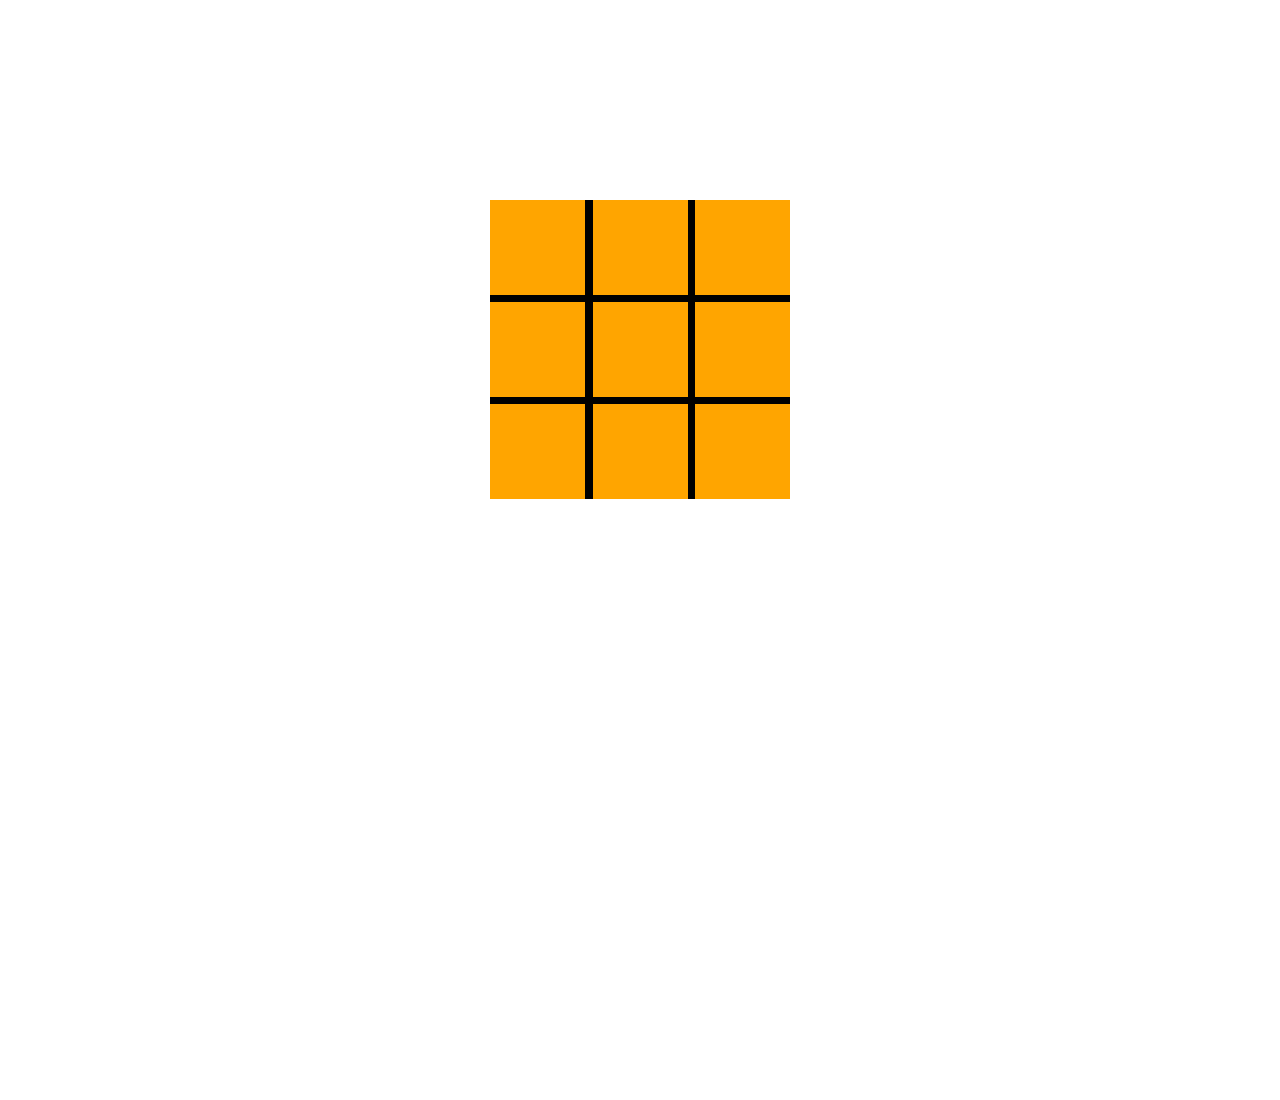
<file: page__nolik/index.html>
<!DOCTYPE html>
<html lang="en">
<head>
   <meta charset="UTF-8">
   <meta name="viewport" content="width=device-width, initial-scale=1.0">
   <title>Document</title>
   <link rel="stylesheet" href="css/style.css">
   <link href="https://fonts.googleapis.com/css2?family=Noto+Sans&display=swap" rel="stylesheet">
</head>
<body>
      <div class="title">
      <button class="button"></button>
      <button class="button"></button>
      <button class="button"></button>
      <button  class="button"></button>
      <button class="button"></button>
      <button class="button"></button>
      <button class="button"></button>
      <button  class="button"></button>
      <button  class="button"></button>
      </div>
      <script src="main.js/nolik.js"></script>
   </div>
   </div>
</body>
</html>
</file>
<file: scss/style.css>
* {
  padding: 0;
  margin: 0;
  font-family: 'Roboto', sans-serif;
}

*,
*:before,
*:after {
  -webkit-box-sizing: border-box;
  box-sizing: border-box;
}

:focus,
:active {
  outline: none;
}

a:focus,
a:active {
  outline: none;
}

nav,
footer,
header,
aside {
  display: block;
}

html,
body {
  height: 100%;
  width: 100%;
  font-size: 100%;
  min-height: 100vh;
  line-height: 1;
  scroll-behavior: smooth;
  text-rendering: optimizeSpeed;
  font-size: 14px;
  -ms-text-size-adjust: 100%;
  -moz-text-size-adjust: 100%;
  -webkit-text-size-adjust: 100%;
}

input,
button,
textarea {
  font-family: inherit;
}

input::-ms-clear {
  display: none;
}

button {
  cursor: pointer;
}

button::-moz-focus-inner {
  padding: 0;
  border: 0;
}

a,
a:visited {
  text-decoration: none;
  color: #000;
}

a:hover {
  text-decoration: none;
}

ul li {
  list-style: none;
}

img {
  display: block;
}

article > * + * {
  margin-top: 1em;
}

h1,
h2,
h3,
h4,
h5,
h6 {
  font-size: inherit;
  font-weight: 400;
}

@media (prefers-reduced-motion: reduce) {
  * {
    -webkit-animation-duration: 0.01ms !important;
    animation-duration: 0.01ms !important;
    -webkit-animation-iteration-count: 1 !important;
    animation-iteration-count: 1 !important;
    -webkit-transition-duration: 0.01ms !important;
    transition-duration: 0.01ms !important;
    scroll-behavior: auto !important;
  }
}

.hamburger {
  display: none;
  cursor: pointer;
  width: 80px;
  height: 80px;
}

.hamburger__container {
  display: block;
  z-index: 1000;
  position: relative;
  width: 30px;
  height: 30px;
  cursor: pointer;
}

header {
  background-color: #000033;
  min-height: 194px;
  padding: 0 40px 0 40px;
}

.container {
  max-width: 1400px;
  width: 100%;
  margin: 0 auto;
}

.container__header {
  display: -webkit-box;
  display: -ms-flexbox;
  display: flex;
  -webkit-box-pack: justify;
      -ms-flex-pack: justify;
          justify-content: space-between;
  -webkit-box-align: center;
      -ms-flex-align: center;
          align-items: center;
  min-height: 194px;
}

.container__header h1 {
  font-weight: 700;
  font-size: 100px;
  margin-left: -255px;
  color: #FFFFFF;
}

.container__header .form-registration {
  width: 70px;
  height: 70px;
  border-radius: 50%;
  cursor: pointer;
  display: -webkit-box;
  display: -ms-flexbox;
  display: flex;
  -webkit-box-align: center;
      -ms-flex-align: center;
          align-items: center;
  -webkit-box-pack: center;
      -ms-flex-pack: center;
          justify-content: center;
}

.input__search {
  display: -webkit-box;
  display: -ms-flexbox;
  display: flex;
  -webkit-box-align: center;
      -ms-flex-align: center;
          align-items: center;
}

.input__search input {
  width: 265px;
  border: 0;
  background: #3366FF;
  border-radius: 10px 0 0 10px;
  height: 77px;
  padding-left: 28px;
  font-weight: 500;
  font-size: 30px;
  color: #FFFFFF;
}

.input__search input::-webkit-input-placeholder {
  color: #FFFFFF;
  opacity: 1;
}

.input__search input:-ms-input-placeholder {
  color: #FFFFFF;
  opacity: 1;
}

.input__search input::-ms-input-placeholder {
  color: #FFFFFF;
  opacity: 1;
}

.input__search input::placeholder {
  color: #FFFFFF;
  opacity: 1;
}

.input__search button {
  height: 77px;
  width: 70px;
  display: -webkit-box;
  display: -ms-flexbox;
  display: flex;
  -webkit-box-align: center;
      -ms-flex-align: center;
          align-items: center;
  -webkit-box-pack: center;
      -ms-flex-pack: center;
          justify-content: center;
  background: #3366FF;
  border: 0;
  border-radius: 0 10px 10px 0;
}

@media screen and (max-width: 1180px) {
  .input__search input {
    width: 150px;
    padding-left: 10px;
  }
  .input__search button {
    width: 50px;
  }
  .container__header h1 {
    font-size: 70px;
    margin-left: -200px;
  }
}

@media screen and (max-width: 900px) {
  .input__search input {
    width: 120px;
    padding-left: 10px;
    height: 50px;
  }
  .input__search button {
    height: 50px;
  }
  .container__header h1 {
    font-size: 50px;
    margin-left: -100px;
  }
}

@media screen and (max-width: 675px) {
  header {
    padding: 0 10px 0 10px;
  }
  .container__header h1 {
    font-size: 30px;
    margin-left: -50px;
  }
}

.header__navigation {
  min-height: 88px;
  margin-top: 34px;
  padding: 0 40px 0 40px;
}

.nav__header {
  min-height: 88px;
  display: -webkit-box;
  display: -ms-flexbox;
  display: flex;
  -webkit-box-align: center;
      -ms-flex-align: center;
          align-items: center;
  -webkit-box-pack: justify;
      -ms-flex-pack: justify;
          justify-content: space-between;
}

.nav__header li {
  font-weight: 700;
  font-size: 40px;
}

.nav__header li a {
  color: #000;
  -webkit-transition: color .3s ease-in-out 0s;
  transition: color .3s ease-in-out 0s;
}

.nav__header li a:hover {
  color: #0033CC;
}

@media screen and (max-width: 930px) {
  .nav__header li {
    font-weight: 700;
    font-size: 30px;
    color: #000000;
  }
}

@media screen and (max-width: 768px) {
  .header__navigation {
    position: fixed;
    width: 311px;
    height: 700px;
    background-color: #000033;
    top: 0;
    right: 0;
    overflow-y: auto;
    padding: 150px 0 0 0;
    border-radius: 10px;
    -webkit-transform: translate(150%, 0);
    transform: translate(150%, 0);
    -webkit-transition: all 0.3s ease-in-out 0s;
    transition: all 0.3s ease-in-out 0s;
    z-index: 999;
  }
  .nav__header {
    -webkit-box-orient: vertical;
    -webkit-box-direction: normal;
        -ms-flex-direction: column;
            flex-direction: column;
    -webkit-box-align: center;
        -ms-flex-align: center;
            align-items: center;
  }
  .nav__header li:not(:nth-child(5n-4)) {
    margin-left: 0px;
    margin-top: 50px;
  }
  .nav__header li a {
    font-weight: 600;
    color: #fff;
  }
  .header__navigation-active {
    -webkit-transform: translate(0%, 0);
    transform: translate(0%, 0);
  }
  .input__search {
    display: none;
  }
  .container__header h1 {
    margin-left: 0px;
  }
  .hamburger {
    display: -webkit-box;
    display: -ms-flexbox;
    display: flex;
    -webkit-box-align: center;
        -ms-flex-align: center;
            align-items: center;
    -webkit-box-pack: center;
        -ms-flex-pack: center;
            justify-content: center;
  }
  .hamburger__container::before {
    content: "";
    top: 0;
    position: absolute;
    left: 0;
    height: 8%;
    width: 100%;
    -webkit-transition: all 0.3s ease-in-out 0s;
    transition: all 0.3s ease-in-out 0s;
    background-color: #fff;
  }
  .hamburger__container::after {
    content: "";
    bottom: 0;
    position: absolute;
    left: 0;
    height: 8%;
    width: 100%;
    -webkit-transition: all 0.3s ease-in-out 0s;
    transition: all 0.3s ease-in-out 0s;
    background-color: #fff;
  }
  .hamburger__container > span {
    position: absolute;
    top: 50%;
    -webkit-transform: scale(1) translate(0px, -50%);
            transform: scale(1) translate(0px, -50%);
    left: 0;
    height: 8%;
    width: 100%;
    -webkit-transition: all 0.3s ease-in-out 0s;
    transition: all 0.3s ease-in-out 0s;
    background-color: #fff;
  }
  .hamburger__container-active::before {
    -webkit-transform: rotate(-45deg) translate(0px, -50%);
            transform: rotate(-45deg) translate(0px, -50%);
    top: 50%;
  }
  .hamburger__container-active::after {
    -webkit-transform: rotate(45deg) translate(0px, 50%);
            transform: rotate(45deg) translate(0px, 50%);
    bottom: 50%;
  }
  .hamburger__container-active > span {
    -webkit-transform: scale(0) translate(0px, -50%);
            transform: scale(0) translate(0px, -50%);
  }
  .hamburger__container-active::before, .hamburger__container-active::after, .hamburger__container-active > span {
    background-color: #fff;
  }
  .container__header .form-registration {
    -webkit-box-ordinal-group: 0;
        -ms-flex-order: -1;
            order: -1;
  }
  .container__header .input__search {
    -webkit-box-ordinal-group: 2;
        -ms-flex-order: 1;
            order: 1;
  }
}

.body__close {
  overflow: hidden;
}

.wraper {
  margin-top: 32px;
  min-height: 1826px;
  display: -webkit-box;
  display: -ms-flexbox;
  display: flex;
  padding-left: 40px;
}

aside {
  float: left;
  position: -webkit-sticky;
  position: sticky;
  top: 0;
  width: 335px;
  z-index: 998;
  padding-top: 30px;
}

.aside__container h2 {
  font-weight: 500;
  font-size: 45px;
  line-height: 53px;
  letter-spacing: 0.08em;
  color: #0033CC;
}

.aside__container .aside__nav li {
  height: 87px;
  width: 335px;
  display: -webkit-box;
  display: -ms-flexbox;
  display: flex;
  -webkit-box-align: center;
      -ms-flex-align: center;
          align-items: center;
  cursor: pointer;
  border-radius: 20px;
  margin-top: 32px;
}

.aside__container .aside__nav li p {
  margin-left: 17px;
  font-weight: 500;
  font-size: 35px;
  line-height: 41px;
  letter-spacing: 0.08em;
  color: #000000;
}

.aside__container .aside__nav li:first-child {
  background: #6699FF;
}

.games__container {
  max-width: 1400px;
  display: -webkit-box;
  display: -ms-flexbox;
  display: flex;
  -ms-flex-wrap: wrap;
      flex-wrap: wrap;
}

.games__elements {
  margin-left: 66px;
  margin-top: 30px;
  cursor: pointer;
}

.games__information {
  margin-top: 17px;
  display: -webkit-box;
  display: -ms-flexbox;
  display: flex;
}

.games__aside {
  margin-left: 13px;
}

.categories__mobile {
  display: none;
}

.categories__button {
  max-width: 400px;
  min-height: 50px;
  display: -webkit-box;
  display: -ms-flexbox;
  display: flex;
  -webkit-box-align: center;
      -ms-flex-align: center;
          align-items: center;
  -webkit-box-pack: center;
      -ms-flex-pack: center;
          justify-content: center;
  background-color: #000033;
  margin-top: 10px;
  border-radius: 20px;
}

.categories__button h2 {
  font-weight: 500;
  font-size: 30px;
  line-height: 53px;
  letter-spacing: 0.08em;
  color: #fff;
}

.categories__select {
  display: none;
}

.categories__select li {
  margin-top: 20px;
  height: 30px;
  width: 100%;
  display: -webkit-box;
  display: -ms-flexbox;
  display: flex;
  -webkit-box-align: center;
      -ms-flex-align: center;
          align-items: center;
  -webkit-box-pack: center;
      -ms-flex-pack: center;
          justify-content: center;
  border-radius: 10px;
  color: #000;
  font-size: 20px;
}

.categories__select li:first-child {
  background: #6699FF;
}

.categories__select-active {
  display: block;
}

.games__name {
  font-weight: 500;
  font-size: 15px;
  line-height: 18px;
  letter-spacing: 0.08em;
  color: #000000;
}

.games__company {
  font-weight: 500;
  font-size: 10px;
  line-height: 12px;
  letter-spacing: 0.08em;
  color: #6699FF;
}

.games__image {
  display: -webkit-box;
  display: -ms-flexbox;
  display: flex;
  position: relative;
  overflow: hidden;
}

.games__image a {
  position: absolute;
  width: 100%;
  height: 100%;
  top: 0;
  display: -webkit-box;
  display: -ms-flexbox;
  display: flex;
  background: #6699FF;
  z-index: -1;
  border-radius: 15px;
  -webkit-box-align: center;
      -ms-flex-align: center;
          align-items: center;
  -webkit-box-pack: center;
      -ms-flex-pack: center;
          justify-content: center;
}

.games__image a p {
  width: 150px;
  height: 40px;
  border-radius: 10px;
  background-color: #0033CC;
  display: -webkit-box;
  display: -ms-flexbox;
  display: flex;
  -webkit-box-align: center;
      -ms-flex-align: center;
          align-items: center;
  -webkit-box-pack: center;
      -ms-flex-pack: center;
          justify-content: center;
}

.games__image a p span {
  font-weight: 700;
  font-size: 22px;
  letter-spacing: 0.08em;
  color: #fff;
}

.games__image img {
  -webkit-transition: -webkit-transform .5s ease-in-out 0s;
  transition: -webkit-transform .5s ease-in-out 0s;
  transition: transform .5s ease-in-out 0s;
  transition: transform .5s ease-in-out 0s, -webkit-transform .5s ease-in-out 0s;
}

.games__elements:hover .games__image img {
  -webkit-transform: translate(0, 100%);
          transform: translate(0, 100%);
}

@media screen and (max-width: 670px) {
  .aside__container .aside__nav li {
    width: 200px;
  }
  aside {
    width: 200px;
  }
  .aside__container .aside__nav li p {
    font-size: 30px;
  }
  .aside__container h2 {
    font-size: 35px;
  }
}

@media screen and (max-width: 520px) {
  .wraper {
    padding-left: 10px;
  }
}

@media screen and (max-width: 520px) {
  .aside__container .aside__nav li {
    width: 100px;
  }
  aside {
    width: 100px;
  }
  .aside__container .aside__nav li p {
    font-size: 15px;
  }
  .aside__container h2 {
    font-size: 20px;
  }
}

@media screen and (max-width: 400px) {
  aside {
    display: none;
  }
  .games__elements {
    margin-left: 0;
  }
  .games__container {
    -webkit-box-orient: vertical;
    -webkit-box-direction: normal;
        -ms-flex-direction: column;
            flex-direction: column;
    -webkit-box-align: center;
        -ms-flex-align: center;
            align-items: center;
  }
  .categories__mobile {
    display: block;
  }
}

.slider__wraper {
  padding-top: 145px;
  padding-bottom: 66px;
}

.slider__buttons {
  display: -webkit-box;
  display: -ms-flexbox;
  display: flex;
  width: 185px;
  margin: 0 auto;
  -webkit-box-pack: justify;
      -ms-flex-pack: justify;
          justify-content: space-between;
}

.slider__button {
  display: -webkit-box;
  display: -ms-flexbox;
  display: flex;
  -webkit-box-align: center;
      -ms-flex-align: center;
          align-items: center;
  -webkit-box-pack: center;
      -ms-flex-pack: center;
          justify-content: center;
  width: 60px;
  height: 60px;
  border: 1px solid #3366FF;
  border-radius: 5px;
  cursor: pointer;
}

.slider__content {
  width: 1110px;
  margin: 40px auto;
  overflow: hidden;
  padding-top: 10px;
  padding-bottom: 10px;
  padding-left: 10px;
}

.slider__tracker {
  display: -webkit-box;
  display: -ms-flexbox;
  display: flex;
  -webkit-transition: -webkit-transform .5s ease-in-out 0s;
  transition: -webkit-transform .5s ease-in-out 0s;
  transition: transform .5s ease-in-out 0s;
  transition: transform .5s ease-in-out 0s, -webkit-transform .5s ease-in-out 0s;
}

.slider__elements {
  min-width: 515px;
  height: 463px;
  background: #FFFFFF;
  -webkit-box-shadow: -1px 1px 10px 6px rgba(34, 60, 80, 0.2);
  box-shadow: -1px 1px 10px 6px rgba(34, 60, 80, 0.2);
  border-radius: 5px;
  margin-right: 58px;
}

.comment__box {
  margin-left: 50px;
}

.comment__box svg {
  margin-top: 50px;
}

.comment__date {
  margin-top: 30px;
  font-weight: 500;
  font-size: 26px;
  color: #000000;
}

.comment__text {
  font-weight: 400;
  font-size: 18px;
  line-height: 150%;
  color: #000000;
  margin-top: 30px;
}

.comment__name {
  margin-top: 46px;
  font-weight: 600;
  font-size: 18px;
  line-height: 22px;
  text-transform: uppercase;
  margin-top: 46px;
  color: #000000;
}

footer {
  min-height: 329px;
  background: #20113D;
}

footer .container {
  padding: 82px 0 0 0;
}

footer .container hr {
  border: 1px solid #FFFFFF;
  margin-top: 57px;
  background: inherit;
}

.container__logs {
  display: -webkit-box;
  display: -ms-flexbox;
  display: flex;
  -webkit-box-pack: justify;
  -ms-flex-pack: justify;
  justify-content: space-between;
  -webkit-box-align: center;
  -ms-flex-align: center;
  align-items: center;
}

.container__logs-log {
  display: -webkit-box;
  display: -ms-flexbox;
  display: flex;
  font-weight: bold;
  font-size: 72px;
  line-height: 84px;
  color: #FFFFFF;
}

.container__logs-log img:not(:nth-child(1)) {
  margin-left: 65px;
}

.container__logs-nav ul {
  display: -webkit-box;
  display: -ms-flexbox;
  display: flex;
}

.container__logs-nav ul li:not(:nth-child(1)) {
  margin-left: 46px;
}

.container__logs-nav ul li a {
  font-family: "Montserrat";
  font-weight: 600;
  font-size: 18px;
  text-transform: uppercase;
  color: #FFFFFF;
  -webkit-transition: color .3s ease-in-out 0s;
  transition: color .3s ease-in-out 0s;
}

.container__logs-nav ul li a:hover, .container__logs-nav ul li a:active {
  color: #0033CC;
}

.container__logs-button {
  display: -webkit-box;
  display: -ms-flexbox;
  display: flex;
  -webkit-box-align: center;
  -ms-flex-align: center;
  align-items: center;
  -webkit-box-pack: center;
  -ms-flex-pack: center;
  justify-content: center;
  width: 359px;
  height: 74px;
  border: 1px solid #FFFFFF;
  -webkit-box-sizing: border-box;
  box-sizing: border-box;
  background: inherit;
  border-radius: 5px;
  -webkit-transition: background .3s ease-in-out 0s;
  transition: background .3s ease-in-out 0s;
}

.container__logs-button:hover, .container__logs-button:active {
  background: #0033CC;
}

.container__logs-button svg {
  margin-left: 10px;
}

.container__logs-button .nav-text {
  font-family: "Montserrat";
  font-weight: 600;
  font-size: 18px;
  text-transform: uppercase;
  color: #FFFFFF;
}

.container__messengers {
  margin-top: 37px;
  display: -webkit-box;
  display: -ms-flexbox;
  display: flex;
  -webkit-box-pack: justify;
  -ms-flex-pack: justify;
  justify-content: space-between;
  -webkit-box-align: center;
  -ms-flex-align: center;
  align-items: center;
}

.container__messengers-private {
  display: -webkit-box;
  display: -ms-flexbox;
  display: flex;
}

.container__messengers-private .footer-text {
  font-family: "Montserrat";
  font-weight: 400;
  font-size: 18px;
  color: #FFFFFF;
}

.container__messengers-private .footer-text:not(:nth-child(1)) {
  margin-left: 50px;
}

.container__messengers-icon ul {
  display: -webkit-box;
  display: -ms-flexbox;
  display: flex;
}

.container__messengers-icon ul li {
  margin-left: 65px;
}

.container__messengers-icon ul li:not(:nth-child(5n-4)) {
  margin-left: 30px;
}

.container__messengers-icon ul li a {
  width: 40px;
  display: -webkit-box;
  display: -ms-flexbox;
  display: flex;
  height: 40px;
  -webkit-box-align: center;
  -ms-flex-align: center;
  align-items: center;
  -webkit-box-pack: center;
  -ms-flex-pack: center;
  justify-content: center;
  border-radius: 50%;
}

.container__messengers-icon ul li a svg path {
  -webkit-transition: -webkit-transform .3s ease-in-out 0s;
  transition: -webkit-transform .3s ease-in-out 0s;
  transition: transform .3s ease-in-out 0s;
  transition: transform .3s ease-in-out 0s, -webkit-transform .3s ease-in-out 0s;
}

.container__messengers-icon ul li a:hover svg path {
  -webkit-transform: rotate(360deg);
  transform: rotate(360deg);
}

.container__messengers-icon ul li .youtube {
  background-color: #FF0000;
}

.container__messengers-icon ul li .instagram {
  background-color: #C13584;
}

.container__messengers-icon ul li .facebook {
  background-color: #3B5998;
}

.hr__mess {
  display: none;
}

#scroolUpper {
  cursor: pointer;
}

@media screen and (max-width: 1300px) {
  .container__logs-log img:not(:nth-child(1)) {
    margin-left: 30px;
  }
  .container__logs-nav ul li:not(:nth-child(1)) {
    margin-left: 20px;
  }
  footer .container {
    padding: 75px 0 0 0;
  }
  .container__logs {
    padding: 0 40px 0 40px;
  }
  footer .container hr {
    border: 1px solid #FFFFFF;
    margin-top: 70px;
    background: inherit;
  }
  .container__messengers {
    padding: 0 40px 0 40px;
  }
  .container__messengers-icon ul li:not(:nth-child(5n-4)) {
    margin-left: 40px;
  }
}

@media screen and (max-width: 1171px) {
  .container__logs {
    max-width: 590px;
    margin: 0 auto;
  }
  .container__logs {
    -ms-flex-wrap: wrap;
        flex-wrap: wrap;
    -webkit-box-align: center;
        -ms-flex-align: center;
            align-items: center;
    -webkit-box-orient: vertical;
    -webkit-box-direction: normal;
        -ms-flex-direction: column;
            flex-direction: column;
  }
  .container__logs-log img:not(:nth-child(1)) {
    margin-left: 81px;
  }
  .container__logs-nav {
    margin-top: 50px;
  }
  .container__logs-button {
    margin-top: 50px;
  }
  footer .container hr {
    border: 1px solid #FFFFFF;
    margin-top: 50px;
    background: inherit;
  }
  footer .container {
    padding: 50px 0 50px 0;
  }
  .container__messengers {
    max-width: 527px;
    -ms-flex-wrap: wrap;
        flex-wrap: wrap;
    margin: 0 auto;
    -webkit-box-orient: vertical;
    -webkit-box-direction: normal;
        -ms-flex-direction: column;
            flex-direction: column;
    -webkit-box-align: center;
        -ms-flex-align: center;
            align-items: center;
  }
  .container__messengers-icon {
    -webkit-box-ordinal-group: 0;
        -ms-flex-order: -1;
            order: -1;
    margin-top: 50px;
  }
  .container__messengers-private {
    margin-top: 30px;
  }
  .container__logs-nav ul li:not(:nth-child(1)) {
    margin-left: 53px;
  }
  .container__messengers-icon ul li:not(:nth-child(5n-4)) {
    margin-left: 50px;
  }
  #first__bag {
    margin-left: 0;
  }
}

@media screen and (max-width: 560px) {
  footer .container hr {
    margin-top: 30px;
  }
  .container__messengers-private {
    -webkit-box-ordinal-group: 3;
        -ms-flex-order: 2;
            order: 2;
  }
  footer .container .yper {
    display: none;
  }
  .container__messengers {
    width: inherit;
  }
  .hr__mess {
    width: inherit;
    -webkit-box-ordinal-group: 2;
        -ms-flex-order: 1;
            order: 1;
    display: block;
  }
  .container__messengers-icon {
    margin-top: 30px;
    -webkit-box-ordinal-group: 1;
        -ms-flex-order: 0;
            order: 0;
  }
  .container__logs-nav ul li:not(:nth-child(1)) {
    margin-left: 15px;
  }
  .container__logs-nav {
    margin-top: 30px;
  }
  .container__logs-log {
    -webkit-box-orient: vertical;
    -webkit-box-direction: normal;
        -ms-flex-direction: column;
            flex-direction: column;
    -webkit-box-align: center;
        -ms-flex-align: center;
            align-items: center;
  }
  .container__logs {
    padding: 0 10px 0 10px;
  }
  .container__logs-button {
    margin-top: 30px;
    max-width: 300px;
    height: 45px;
  }
  .container__logs-log img:not(:nth-child(1)) {
    margin-left: 0px;
    margin-top: 30px;
  }
  .container__logs-button .nav-text {
    text-transform: none;
  }
  .container__messengers {
    padding: 0 0 0 0;
  }
  .container__messengers-private {
    -webkit-box-orient: vertical;
    -webkit-box-direction: normal;
        -ms-flex-direction: column;
            flex-direction: column;
    -webkit-box-align: center;
        -ms-flex-align: center;
            align-items: center;
  }
  .container__messengers-private .footer-text:not(:nth-child(1)) {
    margin-left: 0px;
    margin-top: 40px;
  }
  .container__logs-nav ul li a {
    font-weight: 600;
    font-size: 16px;
    line-height: 20px;
  }
}

@media screen and (max-width: 1130px) {
  .slider__content {
    width: 550px;
  }
}

@media screen and (max-width: 590px) {
  .slider__content {
    width: 300px;
  }
  .slider__elements {
    min-width: 280px;
    height: 363px;
  }
  .comment__box {
    margin-left: 10px;
  }
  .comment__box svg {
    margin-top: 30px;
  }
  .comment__date {
    font-size: 20px;
  }
  .comment__text {
    font-size: 14px;
  }
}
</file>
<file: page__nolik/css/style.css>
@charset "UTF-8";
*,
*::before,
*::after {
  -webkit-box-sizing: border-box;
  box-sizing: border-box;
  font-size: 100px;
}

/* Убираем внутренние отступы */
ul[class],
ol[class] {
  padding: 0;
}

/* Убираем внешние отступы */
body,
h1,
h2,
h3,
h4,
p,
ul[class],
ol[class],
li,
figure,
figcaption,
blockquote,
dl,
dd {
  margin: 0;
}

body {
  min-height: 100vh;
  scroll-behavior: smooth;
  text-rendering: optimizeSpeed;
  line-height: 1.5;
}

/* Удаляем стандартную стилизацию для всех ul и il, у которых есть атрибут class*/
ul[class],
ol[class] {
  list-style: none;
}

/* Элементы a, у которых нет класса, сбрасываем до дефолтных стилей */
a:not([class]) {
  text-decoration-skip-ink: auto;
}

/* Упрощаем работу с изображениями */
img {
  max-width: 100%;
  display: block;
}

/* Указываем понятную периодичность в потоке данных у article*/
article > * + * {
  margin-top: 1em;
}

/* Наследуем шрифты для инпутов и кнопок */
input,
button,
textarea,
select {
  font: inherit;
}

/* Удаляем все анимации и переходы для людей, которые предпочитай их не использовать */
@media (prefers-reduced-motion: reduce) {
  * {
    -webkit-animation-duration: 0.01ms !important;
    animation-duration: 0.01ms !important;
    -webkit-animation-iteration-count: 1 !important;
    animation-iteration-count: 1 !important;
    -webkit-transition-duration: 0.01ms !important;
    transition-duration: 0.01ms !important;
    scroll-behavior: auto !important;
  }
}

.title {
  background-color: #000;
  max-width: 300px;
  display: -webkit-box;
  display: -ms-flexbox;
  display: flex;
  margin: 200px auto;
  -webkit-box-pack: justify;
      -ms-flex-pack: justify;
          justify-content: space-between;
  height: 299px;
  -ms-flex-wrap: wrap;
      flex-wrap: wrap;
}

.button {
  display: -webkit-box;
  display: -ms-flexbox;
  display: flex;
  cursor: pointer;
  -webkit-box-align: center;
      -ms-flex-align: center;
          align-items: center;
  -webkit-box-pack: center;
      -ms-flex-pack: center;
          justify-content: center;
  background-color: orange;
  width: 95px;
  height: 95px;
  border: 0;
  margin-bottom: 7px;
}

.button:active {
  border: 0;
}
/*# sourceMappingURL=style.css.map */
</file>
